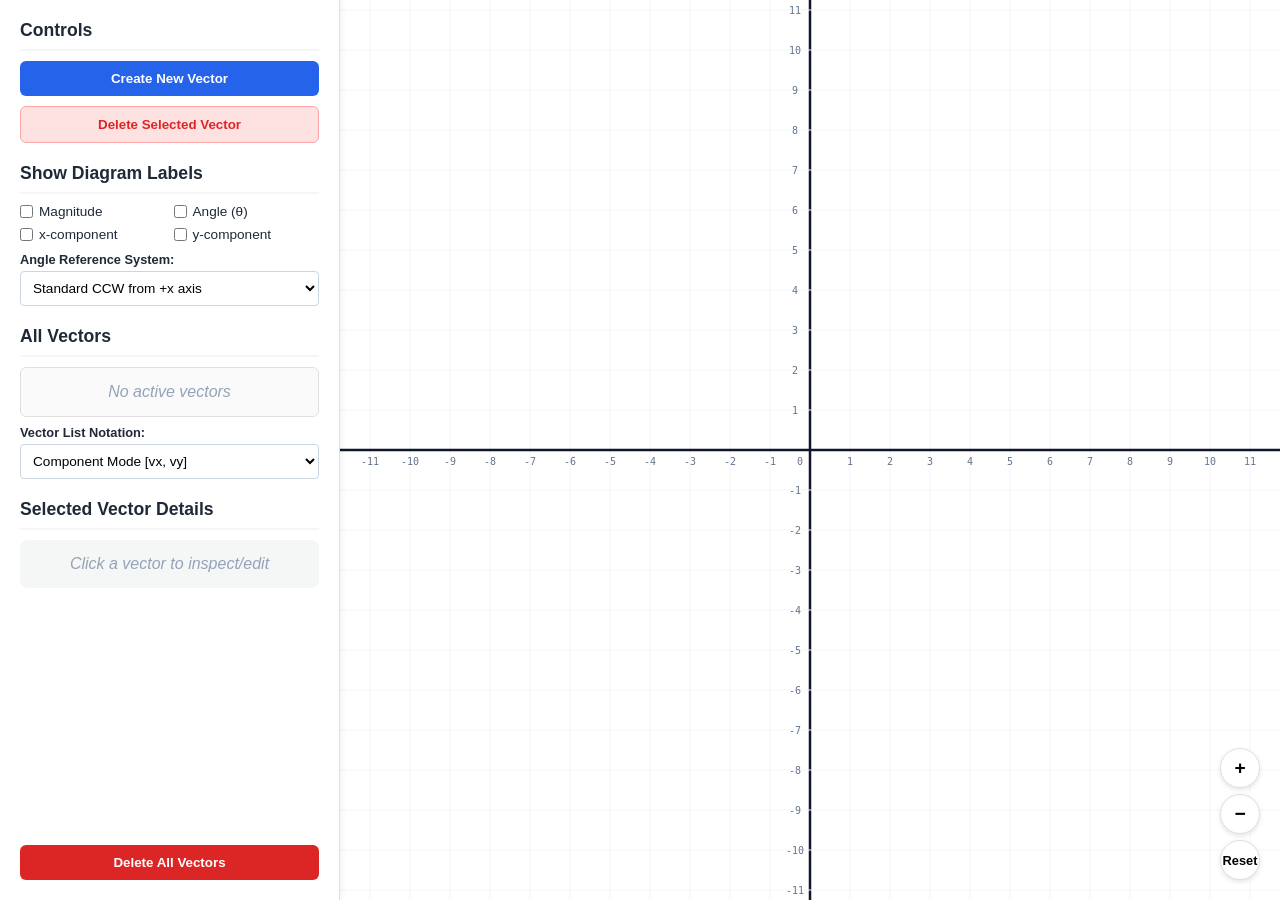
<file: vectors.html>
<!DOCTYPE html>
<html lang="en">
<head>
    <meta charset="UTF-8">
    <meta name="viewport" content="width=device-width, initial-scale=1.0">
    <title>Interactive Vector Canvas with Dynamic Labels</title>
    <style>
        :root {
            --bg-color: #f4f7f6;
            --panel-bg: #ffffff;
            --border-color: #e0e0e0;
            --primary-color: #2563eb;
            --danger-color: #dc2626;
            --text-color: #1f2937;
        }

        * {
            box-sizing: border-box;
            margin: 0;
            padding: 0;
            font-family: 'Segoe UI', Tahoma, Geneva, Verdana, sans-serif;
        }

        body {
            display: flex;
            height: 100vh;
            background-color: var(--bg-color);
            color: var(--text-color);
            overflow: hidden;
        }

        /* Sidebar Styling */
        #sidebar {
            width: 340px;
            background-color: var(--panel-bg);
            border-right: 1px solid var(--border-color);
            padding: 20px;
            display: flex;
            flex-direction: column;
            gap: 20px;
            box-shadow: 2px 0 5px rgba(0,0,0,0.05);
            overflow-y: auto;
            z-index: 10;
        }

        h2 {
            font-size: 1.1rem;
            border-bottom: 2px solid var(--bg-color);
            padding-bottom: 8px;
            margin-bottom: 10px;
        }

        button {
            width: 100%;
            padding: 10px;
            border: none;
            border-radius: 6px;
            font-weight: 600;
            cursor: pointer;
            transition: background 0.2s;
        }

        .btn-primary {
            background-color: var(--primary-color);
            color: white;
        }
        .btn-primary:hover { background-color: #1d4ed8; }

        .btn-danger {
            background-color: #fee2e2;
            color: var(--danger-color);
            border: 1px solid #fca5a5;
        }
        .btn-danger:hover { background-color: #ffeeee; }
        
        .btn-danger-solid {
            background-color: var(--danger-color);
            color: white;
        }
        .btn-danger-solid:hover { background-color: #b91c1c; }

        /* Label Visibility Toggles Section */
        .visibility-controls {
            display: grid;
            grid-template-columns: 1fr 1fr;
            gap: 8px;
            margin-bottom: 10px;
        }

        .checkbox-label {
            display: flex;
            align-items: center;
            gap: 6px;
            font-size: 0.85rem;
            font-weight: 500;
            cursor: pointer;
        }

        select {
            width: 100%;
            padding: 8px;
            border: 1px solid #cbd5e1;
            border-radius: 4px;
            font-size: 0.85rem;
            background-color: white;
            cursor: pointer;
        }

        /* Vector List Panel */
        #vector-list-container {
            max-height: 150px;
            overflow-y: auto;
            border: 1px solid var(--border-color);
            border-radius: 6px;
            background: #fafafa;
        }

        .vector-list-item {
            display: flex;
            align-items: center;
            padding: 8px 12px;
            border-bottom: 1px solid var(--border-color);
            cursor: pointer;
            font-size: 0.85rem;
            font-weight: 500;
            transition: background 0.15s;
        }
        .vector-list-item:last-child { border-bottom: none; }
        .vector-list-item:hover { background: #f1f5f9; }
        .vector-list-item.selected {
            background: #e0f2fe;
            border-left: 4px solid var(--primary-color);
            padding-left: 8px;
        }

        .color-swatch {
            width: 12px;
            height: 12px;
            border-radius: 50%;
            margin-right: 10px;
            display: inline-block;
            box-shadow: inset 0 0 2px rgba(0,0,0,0.2);
        }

        /* Vector Details Panel */
        #details-panel {
            background: var(--bg-color);
            padding: 15px;
            border-radius: 8px;
            display: flex;
            flex-direction: column;
            gap: 12px;
        }

        .input-group {
            display: flex;
            align-items: center;
            justify-content: space-between;
        }

        .input-group label {
            font-weight: 500;
            font-size: 0.9rem;
        }

        .input-group input {
            width: 100px;
            padding: 6px;
            border: 1px solid #cbd5e1;
            border-radius: 4px;
            text-align: right;
        }

        /* Canvas Area */
        #canvas-container {
            flex-grow: 1;
            position: relative;
            background: #fafafa;
            overflow: hidden;
        }

        canvas {
            background: #ffffff;
            cursor: crosshair;
            position: absolute;
            top: 0;
            left: 0;
        }
        
        .placeholder-text {
            font-style: italic;
            color: #94a3b8;
            text-align: center;
        }

        #zoom-controls {
            position: absolute;
            bottom: 20px;
            right: 20px;
            display: flex;
            flex-direction: column;
            gap: 6px;
            z-index: 10;
        }

        .zoom-btn {
            width: 40px;
            height: 40px;
            border-radius: 50%;
            background: white;
            border: 1px solid var(--border-color);
            box-shadow: 0 2px 5px rgba(0,0,0,0.1);
            font-size: 1.2rem;
            display: flex;
            align-items: center;
            justify-content: center;
            padding: 0;
        }
        .zoom-btn:hover { background: #f8fafc; }
    </style>
</head>
<body>

    <div id="sidebar">
        <div>
            <h2>Controls</h2>
            <button class="btn-primary" id="btn-add" style="margin-bottom: 10px;">Create New Vector</button>
            <button class="btn-danger" id="btn-delete">Delete Selected Vector</button>
        </div>

        <div>
            <h2>Show Diagram Labels</h2>
            <div class="visibility-controls">
                <label class="checkbox-label"><input type="checkbox" id="toggle-mag"> Magnitude</label>
                <label class="checkbox-label"><input type="checkbox" id="toggle-angle"> Angle (θ)</label>
                <label class="checkbox-label"><input type="checkbox" id="toggle-vx"> x-component</label>
                <label class="checkbox-label"><input type="checkbox" id="toggle-vy"> y-component</label>
            </div>
            <div style="margin-top: 5px;">
                <label style="font-size: 0.8rem; font-weight: 600; display:block; margin-bottom: 4px;">Angle Reference System:</label>
                <select id="select-angle-ref">
                    <option value="ccw">Standard CCW from +x axis</option>
                    <option value="closest_x">Angle closest to x-axis</option>
                    <option value="closest_y">Angle closest to y-axis</option>
                    <option value="closest">Angle to closest x/y-axis</option>
                </select>
            </div>
        </div>

        <div>
            <h2>All Vectors</h2>
            <div id="vector-list-container" style="margin-bottom: 8px;">
                <div id="empty-list-msg" class="placeholder-text" style="padding: 15px;">No active vectors</div>
            </div>
            <div>
                <label style="font-size: 0.8rem; font-weight: 600; display:block; margin-bottom: 4px;">Vector List Notation:</label>
                <select id="select-list-notation">
                    <option value="component">Component Mode [vx, vy]</option>
                    <option value="polar">Polar Mode (mag, deg +x, ccw)</option>
                    <option value="geographic">Geographic Mode (mag, deg directional)</option>
                </select>
            </div>
        </div>

        <div>
            <h2>Selected Vector Details <span id="details-vector-name" style="color: var(--primary-color);"></span></h2>
            <div id="details-panel">
                <div id="no-selection-msg" class="placeholder-text">Click a vector to inspect/edit</div>
                
                <div class="input-group val-input" style="display:none;">
                    <label>|v| (Magnitude):</label>
                    <input type="number" id="input-mag" step="0.1" min="0">
                </div>
                <div class="input-group val-input" style="display:none;">
                    <label>θ (Angle °):</label>
                    <input type="number" id="input-angle" step="1" min="-360" max="360">
                </div>
                <div class="input-group val-input" style="display:none;">
                    <label>v<sub>x</sub> (x-Component):</label>
                    <input type="number" id="input-vx" step="0.1">
                </div>
                <div class="input-group val-input" style="display:none;">
                    <label>v<sub>y</sub> (y-Component):</label>
                    <input type="number" id="input-vy" step="0.1">
                </div>
            </div>
        </div>

        <div style="margin-top: auto;">
            <button class="btn-danger-solid" id="btn-clear">Delete All Vectors</button>
        </div>
    </div>

    <div id="canvas-container">
        <canvas id="vectorCanvas"></canvas>
        <div id="zoom-controls">
            <button class="zoom-btn" id="zoom-in" title="Zoom In">+</button>
            <button class="zoom-btn" id="zoom-out" title="Zoom Out">−</button>
            <button class="zoom-btn" id="zoom-reset" title="Reset View" style="font-size: 0.8rem;">Reset</button>
        </div>
    </div>

    <script>
        const canvas = document.getElementById('vectorCanvas');
        const container = document.getElementById('canvas-container');
        const ctx = canvas.getContext('2d');

        function resizeCanvas() {
            canvas.width = container.clientWidth;
            canvas.height = container.clientHeight;
            updateCanvas();
        }

        // Viewport Properties
        const baseGridSize = 40;
        let zoomScale = 1.0;
        let panOffset = { x: 0, y: 0 };
        const SNAP_DISTANCE = 15;
        const ARROW_HEAD_RADIUS = 12;

        // Label Flags Configuration (Off by default)
        const labelVisibility = { mag: false, angle: false, vx: false, vy: false };
        let angleReferenceMode = 'ccw'; 
        let listNotationMode = 'component'; 

        let vectors = [];
        let selectedVector = null;
        let isDraggingBody = false;
        let isDraggingHead = false;
        let dragOffset = { x: 0, y: 0 };

        let vectorNamingCounter = 0;

        function normalizeRadians(rad) {
            rad %= 2 * Math.PI;
            if (rad < 0) rad += 2 * Math.PI;
            return rad;
        }

        function signedAngleDifference(target, source) {
            let diff = target - source;
            diff = ((diff + Math.PI) % (2 * Math.PI)) - Math.PI;
            return diff;
        }

        function getAlphabetName(index) {
            let name = '';
            while (index >= 0) {
                name = String.fromCharCode((index % 26) + 65) + name;
                index = Math.floor(index / 26) - 1;
            }
            return name;
        }

        class Vector {
            constructor(id, name, startGridX, startGridY, endGridX, endGridY, color) {
                this.id = id;
                this.name = name; 
                this.startX = startGridX;
                this.startY = startGridY;
                this.endX = endGridX;
                this.endY = endGridY;
                this.color = color || '#2563eb';
            }

            get vx() { return this.endX - this.startX; }
            get vy() { return this.endY - this.startY; }
            get magnitude() { return Math.sqrt(this.vx * this.vx + this.vy * this.vy); }

            get mathAngle() {
                return Math.atan2(this.vy, this.vx);
            }

            get standardAngle() {
                let ang = this.mathAngle * (180 / Math.PI);
                return ang < 0 ? ang + 360 : ang;
            }

            get closestAxisData() {
                const axes = [
                    { label: '+x', angle: 0 },
                    { label: '+y', angle: Math.PI / 2 },
                    { label: '-x', angle: Math.PI },
                    { label: '-y', angle: -Math.PI / 2 }
                ];
                const vectorAngle = this.mathAngle;
                let best = { axis: axes[0], delta: 0, absDelta: Infinity };
                axes.forEach(axis => {
                    const delta = signedAngleDifference(vectorAngle, axis.angle);
                    const absDelta = Math.abs(delta);
                    if (absDelta < best.absDelta) {
                        best = { axis, delta, absDelta };
                    }
                });
                return best;
            }

            get closestXAxisData() {
                const axes = [
                    { label: '+x', angle: 0 },
                    { label: '-x', angle: Math.PI }
                ];
                const vectorAngle = this.mathAngle;
                let best = { axis: axes[0], delta: 0, absDelta: Infinity };
                axes.forEach(axis => {
                    const delta = signedAngleDifference(vectorAngle, axis.angle);
                    const absDelta = Math.abs(delta);
                    if (absDelta < best.absDelta) {
                        best = { axis, delta, absDelta };
                    }
                });
                return best;
            }

            get closestYAxisData() {
                const axes = [
                    { label: '+y', angle: Math.PI / 2 },
                    { label: '-y', angle: -Math.PI / 2 }
                ];
                const vectorAngle = this.mathAngle;
                let best = { axis: axes[0], delta: 0, absDelta: Infinity };
                axes.forEach(axis => {
                    const delta = signedAngleDifference(vectorAngle, axis.angle);
                    const absDelta = Math.abs(delta);
                    if (absDelta < best.absDelta) {
                        best = { axis, delta, absDelta };
                    }
                });
                return best;
            }

            get closestAxisAngle() {
                return this.closestAxisData.absDelta * (180 / Math.PI);
            }

            get closestXAxisAngle() {
                return this.closestXAxisData.absDelta * (180 / Math.PI);
            }

            get closestYAxisAngle() {
                return this.closestYAxisData.absDelta * (180 / Math.PI);
            }

            // Calculations are mathematically based directly on standard rounded detail angles
            get geographicString() {
                let magStr = this.magnitude.toFixed(1);
                if (this.magnitude < 0.05) return `(${magStr}, 0° Origin)`;
                
                // Read exact angle integer matching the details pane representation
                let ang = Math.round(this.standardAngle) % 360;
                if (ang < 0) ang += 360;

                // Perfect Cardinal check conditions
                if (ang === 0 || ang === 360) return `(${magStr}, Due East)`;
                if (ang === 90) return `(${magStr}, Due North)`;
                if (ang === 180) return `(${magStr}, Due West)`;
                if (ang === 270) return `(${magStr}, Due South)`;

                let deg, direction;
                if (ang > 0 && ang < 90) {
                    deg = ang; direction = "N of E";
                } else if (ang > 90 && ang < 180) {
                    deg = 180 - ang; direction = "N of W";
                } else if (ang > 180 && ang < 270) {
                    deg = ang - 180; direction = "S of W";
                } else {
                    deg = 360 - ang; direction = "S of E";
                }
                return `(${magStr}, ${Math.round(deg)}° ${direction})`;
            }

            updateComponents(vx, vy) {
                this.endX = this.startX + vx;
                this.endY = this.startY + vy;
            }

            updatePolar(mag, deg) {
                let rad = deg * (Math.PI / 180);
                this.endX = this.startX + mag * Math.cos(rad);
                this.endY = this.startY + mag * Math.sin(rad);
            }

            getPixelCoords() {
                const currentGridSize = baseGridSize * zoomScale;
                const originX = canvas.width / 2 + panOffset.x;
                const originY = canvas.height / 2 + panOffset.y;
                return {
                    x1: originX + this.startX * currentGridSize,
                    y1: originY - this.startY * currentGridSize,
                    x2: originX + this.endX * currentGridSize,
                    y2: originY - this.endY * currentGridSize
                };
            }
        }

        // --- Render Loops ---
        
        function drawGrid() {
            ctx.clearRect(0, 0, canvas.width, canvas.height);
            const currentGridSize = baseGridSize * zoomScale;
            const originX = canvas.width / 2 + panOffset.x;
            const originY = canvas.height / 2 + panOffset.y;

            let dynamicStep = 1;
            if (currentGridSize < 20) dynamicStep = 5;
            if (currentGridSize < 8) dynamicStep = 10;
            if (currentGridSize > 120) dynamicStep = 0.5;

            ctx.lineWidth = 1;

            for (let x = originX, val = 0; x <= canvas.width; x += currentGridSize * dynamicStep, val += dynamicStep) {
                ctx.strokeStyle = Math.abs(val) < 0.01 ? '#0f172a' : '#f1f5f9';
                ctx.lineWidth = Math.abs(val) < 0.01 ? 2.5 : 1;
                ctx.beginPath(); ctx.moveTo(x, 0); ctx.lineTo(x, canvas.height); ctx.stroke();
                if (val !== 0 && currentGridSize > 12) drawAxisLabel(val.toString(), x, originY + 15);
            }
            for (let x = originX - currentGridSize * dynamicStep, val = -dynamicStep; x >= 0; x -= currentGridSize * dynamicStep, val -= dynamicStep) {
                ctx.strokeStyle = '#f1f5f9';
                ctx.beginPath(); ctx.moveTo(x, 0); ctx.lineTo(x, canvas.height); ctx.stroke();
                if (currentGridSize > 12) drawAxisLabel(val.toString(), x, originY + 15);
            }

            for (let y = originY, val = 0; y <= canvas.height; y += currentGridSize * dynamicStep, val -= dynamicStep) {
                ctx.strokeStyle = Math.abs(val) < 0.01 ? '#0f172a' : '#f1f5f9';
                ctx.lineWidth = Math.abs(val) < 0.01 ? 2.5 : 1;
                ctx.beginPath(); ctx.moveTo(0, y); ctx.lineTo(canvas.width, y); ctx.stroke();
                if (val !== 0 && currentGridSize > 12) drawAxisLabel(val.toString(), originX - 15, y + 4);
            }
            for (let y = originY - currentGridSize * dynamicStep, val = dynamicStep; y >= 0; y -= currentGridSize * dynamicStep, val += dynamicStep) {
                ctx.strokeStyle = '#f1f5f9';
                ctx.beginPath(); ctx.moveTo(0, y); ctx.lineTo(canvas.width, y); ctx.stroke();
                if (currentGridSize > 12) drawAxisLabel(val.toString(), originX - 15, y + 4);
            }
            drawAxisLabel("0", originX - 10, originY + 15);
        }

        function drawAxisLabel(text, x, y) {
            ctx.fillStyle = '#64748b';
            ctx.font = '10px monospace';
            ctx.textAlign = 'center';
            ctx.fillText(text, x, y);
        }

        function drawVectorArrow(vec) {
            const p = vec.getPixelCoords();
            const isSelected = selectedVector === vec;
            const fadeAlpha = selectedVector && !isSelected ? 0.35 : 1.0;
            ctx.save();
            ctx.globalAlpha = fadeAlpha;
            let angle = Math.atan2(p.y2 - p.y1, p.x2 - p.x1);
            
            ctx.setLineDash([4, 4]);
            ctx.lineWidth = 1.5;
            if (labelVisibility.vx) {
                ctx.strokeStyle = '#94a3b8';
                ctx.beginPath(); ctx.moveTo(p.x1, p.y1); ctx.lineTo(p.x2, p.y1); ctx.stroke();
            }
            if (labelVisibility.vy) {
                ctx.strokeStyle = '#94a3b8';
                ctx.beginPath(); ctx.moveTo(p.x2, p.y1); ctx.lineTo(p.x2, p.y2); ctx.stroke();
            }
            ctx.setLineDash([]); 

            ctx.lineWidth = isSelected ? 4 : 2.5;
            ctx.strokeStyle = isSelected ? '#ef4444' : vec.color;
            ctx.fillStyle = isSelected ? '#ef4444' : vec.color;

            ctx.beginPath(); ctx.moveTo(p.x1, p.y1); ctx.lineTo(p.x2, p.y2); ctx.stroke();
            ctx.beginPath(); ctx.arc(p.x1, p.y1, 4, 0, 2 * Math.PI); ctx.fill();

            ctx.beginPath();
            ctx.moveTo(p.x2, p.y2);
            ctx.lineTo(p.x2 - 15 * Math.cos(angle - Math.PI / 6), p.y2 - 15 * Math.sin(angle - Math.PI / 6));
            ctx.lineTo(p.x2 - 15 * Math.cos(angle + Math.PI / 6), p.y2 - 15 * Math.sin(angle + Math.PI / 6));
            ctx.fill();

            ctx.font = 'bold 12px sans-serif';
            ctx.textAlign = 'center';
            
            ctx.fillStyle = isSelected ? '#ef4444' : vec.color;
            ctx.fillText(vec.name, p.x2 + 12 * Math.cos(angle), p.y2 + 12 * Math.sin(angle) + 4);

            const vectorAngle = vec.mathAngle;
            const normalizedVectorAngle = normalizeRadians(vectorAngle);
            const canvasVectorAngle = -vectorAngle;
            const referenceAxisData = angleReferenceMode === 'closest'
                ? vec.closestAxisData
                : angleReferenceMode === 'closest_x'
                    ? vec.closestXAxisData
                    : angleReferenceMode === 'closest_y'
                        ? vec.closestYAxisData
                        : vec.closestAxisData;

            if (labelVisibility.angle && vec.magnitude > 0.5) {
                ctx.lineWidth = 1;
                ctx.strokeStyle = '#64748b';
                ctx.beginPath();
                if (angleReferenceMode === 'ccw') {
                    ctx.arc(p.x1, p.y1, 20, 0, canvasVectorAngle, true);
                } else {
                    const closest = referenceAxisData;
                    const startCanvas = -closest.axis.angle;
                    const endCanvas = canvasVectorAngle;
                    const anticlockwise = closest.delta > 0;
                    ctx.arc(p.x1, p.y1, 20, startCanvas, endCanvas, anticlockwise);
                }
                ctx.stroke();
            }

            let labelOffset = 18;

            if (labelVisibility.mag) {
                let midX = (p.x1 + p.x2) / 2 - Math.sin(angle) * labelOffset;
                let midY = (p.y1 + p.y2) / 2 + Math.cos(angle) * labelOffset;
                drawTextBubble(`|${vec.name}| = ${vec.magnitude.toFixed(1)}`, midX, midY);
            }

            if (labelVisibility.angle) {
                let val, labelRad;
                if (angleReferenceMode === 'ccw') {
                    val = vec.standardAngle;
                    labelRad = normalizedVectorAngle / 2;
                } else {
                    const closest = referenceAxisData;
                    val = closest.absDelta * (180 / Math.PI);
                    labelRad = closest.axis.angle + closest.delta / 2;
                }
                let displayString = `θ = ${Math.round(val)}°`;
                let arcX = p.x1 + 35 * Math.cos(labelRad);
                let arcY = p.y1 - 35 * Math.sin(labelRad);
                drawTextBubble(displayString, arcX, arcY, '#64748b');
            }

            if (labelVisibility.vx) {
                let xMid = (p.x1 + p.x2) / 2;
                drawTextBubble(`${vec.name}x = ${vec.vx.toFixed(1)}`, xMid, p.y1 - 10, '#0284c7');
            }

            if (labelVisibility.vy) {
                let yMid = (p.y1 + p.y2) / 2;
                drawTextBubble(`${vec.name}y = ${vec.vy.toFixed(1)}`, p.x2 + 30, yMid, '#16a34a');
            }
            ctx.restore();
        }

        function drawTextBubble(text, x, y, color = '#1e293b') {
            ctx.save();
            ctx.font = 'bold 11px monospace';
            let metrics = ctx.measureText(text);
            let w = metrics.width + 8;
            let h = 16;
            ctx.fillStyle = 'rgba(255,255,255,0.85)';
            ctx.fillRect(x - w/2, y - h/2 - 2, w, h);
            ctx.strokeStyle = '#cbd5e1';
            ctx.lineWidth = 0.5;
            ctx.strokeRect(x - w/2, y - h/2 - 2, w, h);
            ctx.fillStyle = color;
            ctx.fillText(text, x, y + 3);
            ctx.restore();
        }

        function updateCanvas() {
            drawGrid();
            vectors.forEach(drawVectorArrow);
        }

        // --- Interaction Logic Formulas ---

        function getMouseGridPos(e) {
            const rect = canvas.getBoundingClientRect();
            const mouseX = e.clientX - rect.left;
            const mouseY = e.clientY - rect.top;
            const currentGridSize = baseGridSize * zoomScale;
            return {
                gridX: (mouseX - (canvas.width / 2 + panOffset.x)) / currentGridSize,
                gridY: ((canvas.height / 2 + panOffset.y) - mouseY) / currentGridSize,
                px: mouseX, py: mouseY
            };
        }

        function pDistance(x, y, x1, y1, x2, y2) {
            let A = x - x1; let B = y - y1; let C = x2 - x1; let D = y2 - y1;
            let dot = A * C + B * D; let len_sq = C * C + D * D;
            let param = len_sq !== 0 ? dot / len_sq : -1;
            let xx, yy;
            if (param < 0) { xx = x1; yy = y1; }
            else if (param > 1) { xx = x2; yy = y2; }
            else { xx = x1 + param * C; yy = y1 + param * D; }
            return Math.hypot(x - xx, y - yy);
        }

        function checkSnap(targetGridX, targetGridY, currentVec, omitHead = false) {
            let snappedX = targetGridX; let snappedY = targetGridY;
            const currentGridSize = baseGridSize * zoomScale;
            let minDistance = SNAP_DISTANCE / currentGridSize;

            vectors.forEach(v => {
                if (v.id === currentVec.id) return;
                let dTail = Math.hypot(targetGridX - v.startX, targetGridY - v.startY);
                if (dTail < minDistance) { minDistance = dTail; snappedX = v.startX; snappedY = v.startY; }
                if (!omitHead) {
                    let dHead = Math.hypot(targetGridX - v.endX, targetGridY - v.endY);
                    if (dHead < minDistance) { minDistance = dHead; snappedX = v.endX; snappedY = v.endY; }
                }
            });
            return { x: snappedX, y: snappedY };
        }

        function getNotationString(v) {
            if (listNotationMode === 'polar') {
                return `(${v.magnitude.toFixed(1)}, ${Math.round(v.standardAngle)}° +x, ccw)`;
            } else if (listNotationMode === 'geographic') {
                return v.geographicString;
            } else {
                return `[vx: ${v.vx.toFixed(1)}, vy: ${v.vy.toFixed(1)}]`;
            }
        }

        function updateVectorListUI() {
            const listContainer = document.getElementById('vector-list-container');
            listContainer.innerHTML = '';

            if (vectors.length === 0) {
                const emptyMsg = document.createElement('div');
                emptyMsg.id = 'empty-list-msg';
                emptyMsg.className = 'placeholder-text';
                emptyMsg.style.padding = '15px';
                emptyMsg.textContent = 'No active vectors';
                listContainer.appendChild(emptyMsg);
                return;
            }

            vectors.forEach(v => {
                const item = document.createElement('div');
                item.className = 'vector-list-item';
                if (selectedVector === v) item.classList.add('selected');

                const swatch = document.createElement('span');
                swatch.className = 'color-swatch';
                swatch.style.backgroundColor = v.color;

                const textSpan = document.createElement('span');
                textSpan.innerHTML = `<strong>Vector ${v.name}</strong> &nbsp;${getNotationString(v)}`;

                item.appendChild(swatch);
                item.appendChild(textSpan);

                item.addEventListener('click', () => {
                    selectedVector = v;
                    updateSidePanel();
                    updateCanvas();
                });

                listContainer.appendChild(item);
            });
        }

        function updateSidePanel() {
            const msg = document.getElementById('no-selection-msg');
            const nameHeader = document.getElementById('details-vector-name');
            const inputs = document.querySelectorAll('.val-input');
            
            updateVectorListUI();

            if (!selectedVector) {
                inputs.forEach(el => el.style.display = 'none');
                msg.style.display = 'block';
                nameHeader.textContent = '';
                return;
            }
            msg.style.display = 'none';
            nameHeader.textContent = `(${selectedVector.name})`;
            inputs.forEach(el => el.style.display = 'flex');
            document.getElementById('input-mag').value = selectedVector.magnitude.toFixed(2);
            document.getElementById('input-angle').value = Math.round(selectedVector.standardAngle);
            document.getElementById('input-vx').value = selectedVector.vx.toFixed(2);
            document.getElementById('input-vy').value = selectedVector.vy.toFixed(2);
        }

        function setupConfigurationControls() {
            const configs = [
                { id: 'toggle-mag', key: 'mag' },
                { id: 'toggle-angle', key: 'angle' },
                { id: 'toggle-vx', key: 'vx' },
                { id: 'toggle-vy', key: 'vy' }
            ];
            configs.forEach(cfg => {
                document.getElementById(cfg.id).addEventListener('change', (e) => {
                    labelVisibility[cfg.key] = e.target.checked;
                    updateCanvas();
                });
            });

            document.getElementById('select-angle-ref').addEventListener('change', (e) => {
                angleReferenceMode = e.target.value;
                updateCanvas();
                updateSidePanel();
            });

            document.getElementById('select-list-notation').addEventListener('change', (e) => {
                listNotationMode = e.target.value;
                updateSidePanel();
            });
        }

        // --- Viewport Scaling Implementations ---

        function handleZoom(zoomFactor, mouseX, mouseY) {
            const oldScale = zoomScale;
            let newScale = zoomScale * zoomFactor;
            if (newScale < 0.1) newScale = 0.1;
            if (newScale > 15.0) newScale = 15.0;
            const actualFactor = newScale / oldScale;
            zoomScale = newScale;

            if (mouseX !== undefined && mouseY !== undefined) {
                const originX = canvas.width / 2 + panOffset.x;
                const originY = canvas.height / 2 + panOffset.y;
                panOffset.x = mouseX - (mouseX - originX) * actualFactor - canvas.width / 2;
                panOffset.y = mouseY - (mouseY - originY) * actualFactor - canvas.height / 2;
            }
            updateCanvas();
        }

        document.getElementById('zoom-in').addEventListener('click', () => handleZoom(1.2));
        document.getElementById('zoom-out').addEventListener('click', () => handleZoom(1 / 1.2));
        document.getElementById('zoom-reset').addEventListener('click', () => {
            zoomScale = 1.0; panOffset = { x: 0, y: 0 }; updateCanvas();
        });

        canvas.addEventListener('wheel', (e) => {
            e.preventDefault();
            const rect = canvas.getBoundingClientRect();
            const mouseX = e.clientX - rect.left;
            const mouseY = e.clientY - rect.top;

            if (e.ctrlKey) {
                handleZoom(1 - e.deltaY * 0.01, mouseX, mouseY);
            } else {
                panOffset.x -= e.deltaX; panOffset.y -= e.deltaY; updateCanvas();
            }
        }, { passive: false });

        // --- Sidebar Manual Changes Logic ---

        document.getElementById('input-vx').addEventListener('input', (e) => {
            if (!selectedVector) return;
            selectedVector.updateComponents(parseFloat(e.target.value) || 0, selectedVector.vy);
            updateCanvas(); updateSidePanel();
        });
        document.getElementById('input-vy').addEventListener('input', (e) => {
            if (!selectedVector) return;
            selectedVector.updateComponents(selectedVector.vx, parseFloat(e.target.value) || 0);
            updateCanvas(); updateSidePanel();
        });
        document.getElementById('input-mag').addEventListener('input', (e) => {
            if (!selectedVector) return;
            selectedVector.updatePolar(parseFloat(e.target.value) || 0, selectedVector.standardAngle);
            updateCanvas(); updateSidePanel();
        });
        document.getElementById('input-angle').addEventListener('input', (e) => {
            if (!selectedVector) return;
            selectedVector.updatePolar(selectedVector.magnitude, parseFloat(e.target.value) || 0);
            updateCanvas(); updateSidePanel();
        });

        document.getElementById('btn-add').addEventListener('click', () => {
            const colors = ['#2563eb', '#16a34a', '#7c3aed', '#db2777', '#ea580c'];
            const randColor = colors[Math.floor(Math.random() * colors.length)];
            
            const assignedLetterName = getAlphabetName(vectorNamingCounter);
            vectorNamingCounter++;

            const newVec = new Vector(Date.now(), assignedLetterName, 0, 0, 3, 3, randColor);
            vectors.push(newVec); selectedVector = newVec;
            updateCanvas(); updateSidePanel();
        });

        document.getElementById('btn-delete').addEventListener('click', () => {
            if (!selectedVector) return;
            vectors = vectors.filter(v => v.id !== selectedVector.id); selectedVector = null;
            updateCanvas(); updateSidePanel();
        });

        document.getElementById('btn-clear').addEventListener('click', () => {
            if (vectors.length === 0) return;
            if (confirm("Are you sure you want to remove all vectors?")) {
                vectors = []; selectedVector = null;
                vectorNamingCounter = 0; 
                updateCanvas(); updateSidePanel();
            }
        });

        // --- Mouse Action Triggers ---

        canvas.addEventListener('mousedown', (e) => {
            if (e.button !== 0) return;
            const m = getMouseGridPos(e);
            let clickedHead = null; let clickedBody = null;

            for (let i = vectors.length - 1; i >= 0; i--) {
                const v = vectors[i]; const p = v.getPixelCoords();
                if (Math.hypot(m.px - p.x2, m.py - p.y2) < ARROW_HEAD_RADIUS) { clickedHead = v; break; }
                if (pDistance(m.px, m.py, p.x1, p.y1, p.x2, p.y2) < 8) { clickedBody = v; break; }
            }

            if (clickedHead) { selectedVector = clickedHead; isDraggingHead = true; } 
            else if (clickedBody) {
                selectedVector = clickedBody; isDraggingBody = true;
                dragOffset.x = m.gridX - selectedVector.startX; dragOffset.y = m.gridY - selectedVector.startY;
            } else { selectedVector = null; }
            updateSidePanel(); updateCanvas();
        });

        canvas.addEventListener('mousemove', (e) => {
            if (!selectedVector) return;
            const m = getMouseGridPos(e);

            if (isDraggingHead) {
                let targetX = m.gridX;
                let targetY = m.gridY;
                
                if (e.shiftKey) {
                    targetX = Math.round(targetX);
                    targetY = Math.round(targetY);
                } else {
                    let snapped = checkSnap(targetX, targetY, selectedVector);
                    targetX = snapped.x;
                    targetY = snapped.y;
                }
                
                selectedVector.endX = targetX; 
                selectedVector.endY = targetY;
            } 
            else if (isDraggingBody) {
                let deltaX = selectedVector.endX - selectedVector.startX;
                let deltaY = selectedVector.endY - selectedVector.startY;
                let targetStartX = m.gridX - dragOffset.x;
                let targetStartY = m.gridY - dragOffset.y;

                if (e.shiftKey) {
                    targetStartX = Math.round(targetStartX);
                    targetStartY = Math.round(targetStartY);
                    selectedVector.startX = targetStartX;
                    selectedVector.startY = targetStartY;
                    selectedVector.endX = targetStartX + deltaX;
                    selectedVector.endY = targetStartY + deltaY;
                } else {
                    let snappedTail = checkSnap(targetStartX, targetStartY, selectedVector);
                    selectedVector.startX = snappedTail.x; 
                    selectedVector.startY = snappedTail.y;
                    selectedVector.endX = snappedTail.x + deltaX; 
                    selectedVector.endY = snappedTail.y + deltaY;

                    let snappedHead = checkSnap(selectedVector.endX, selectedVector.endY, selectedVector, true);
                    if (snappedHead.x !== selectedVector.endX || snappedHead.y !== selectedVector.endY) {
                        selectedVector.endX = snappedHead.x; 
                        selectedVector.endY = snappedHead.y;
                        selectedVector.startX = snappedHead.x - deltaX; 
                        selectedVector.startY = snappedHead.y - deltaY;
                    }
                }
            }
            if (isDraggingHead || isDraggingBody) { updateCanvas(); updateSidePanel(); }
        });

        window.addEventListener('mouseup', () => { isDraggingHead = false; isDraggingBody = false; });
        window.addEventListener('resize', resizeCanvas);
        
        setupConfigurationControls();
        resizeCanvas();
    </script>
</body>
</html>
</file>
